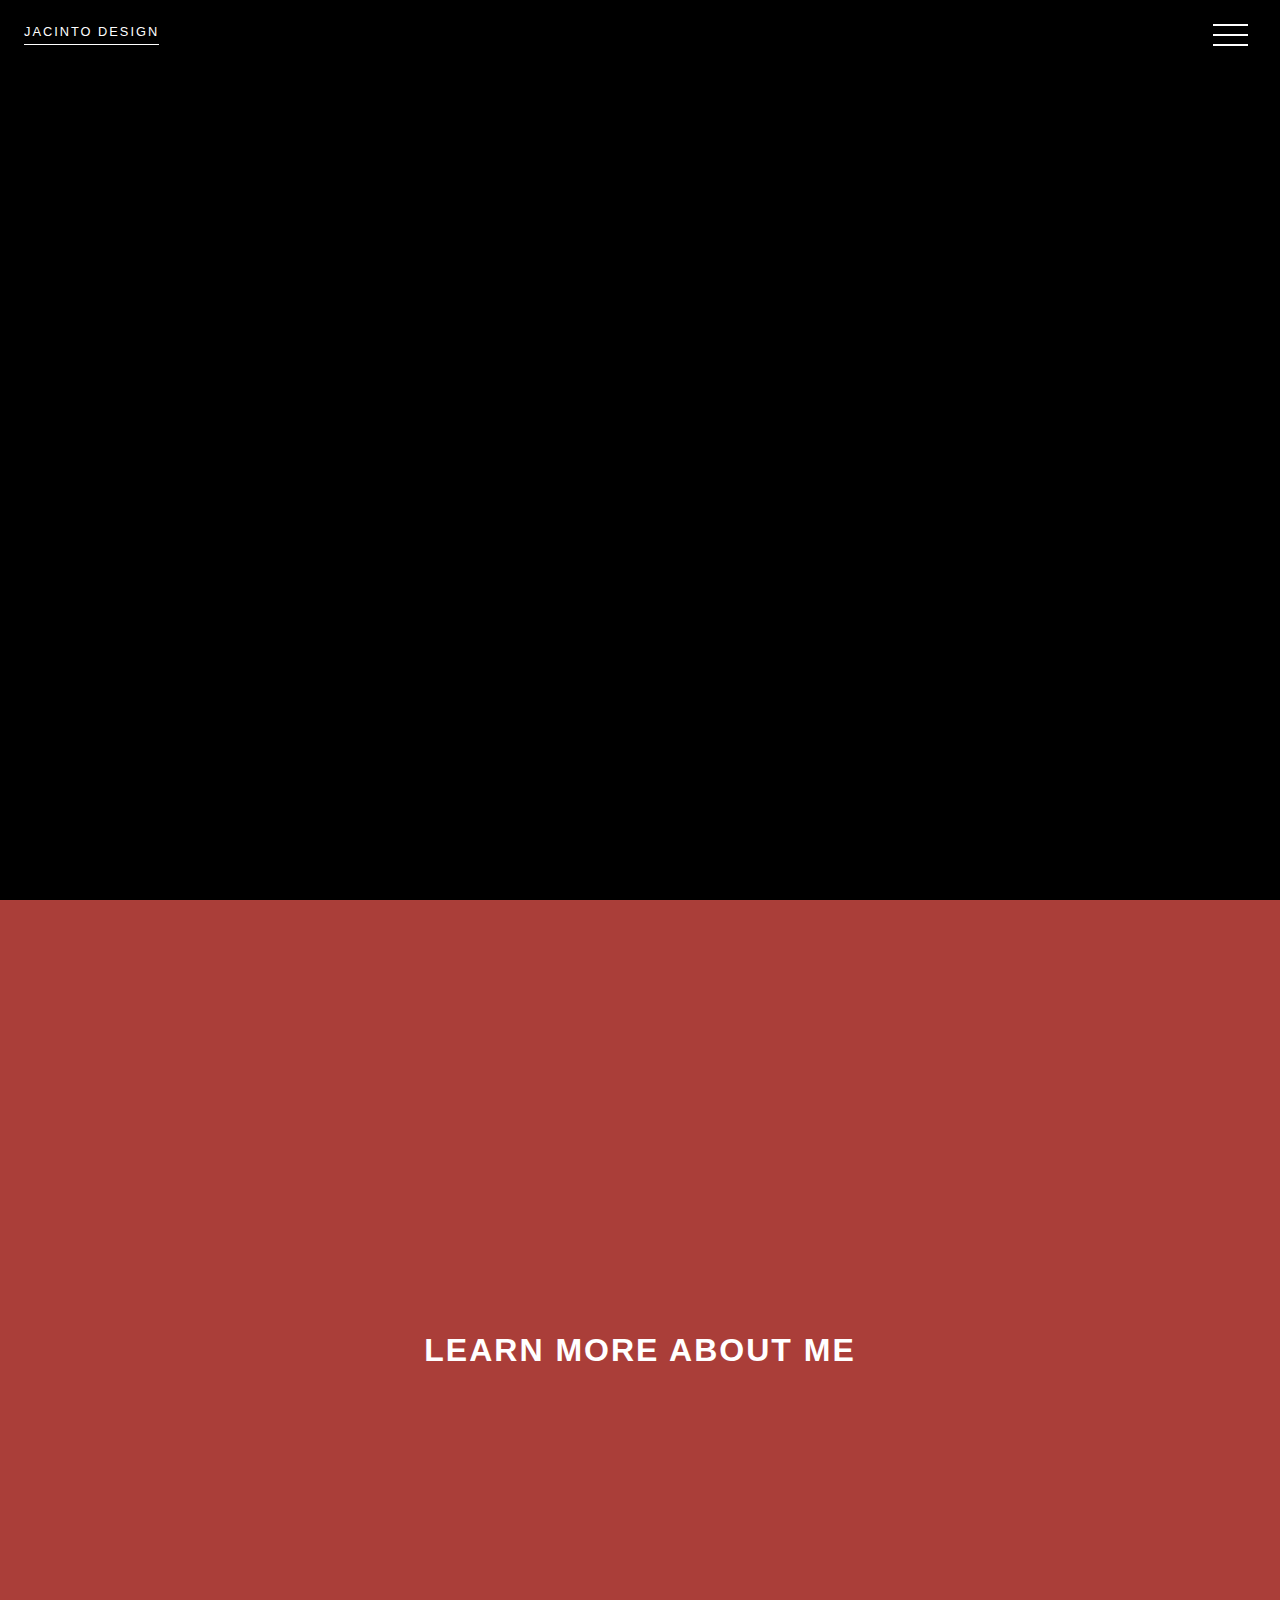
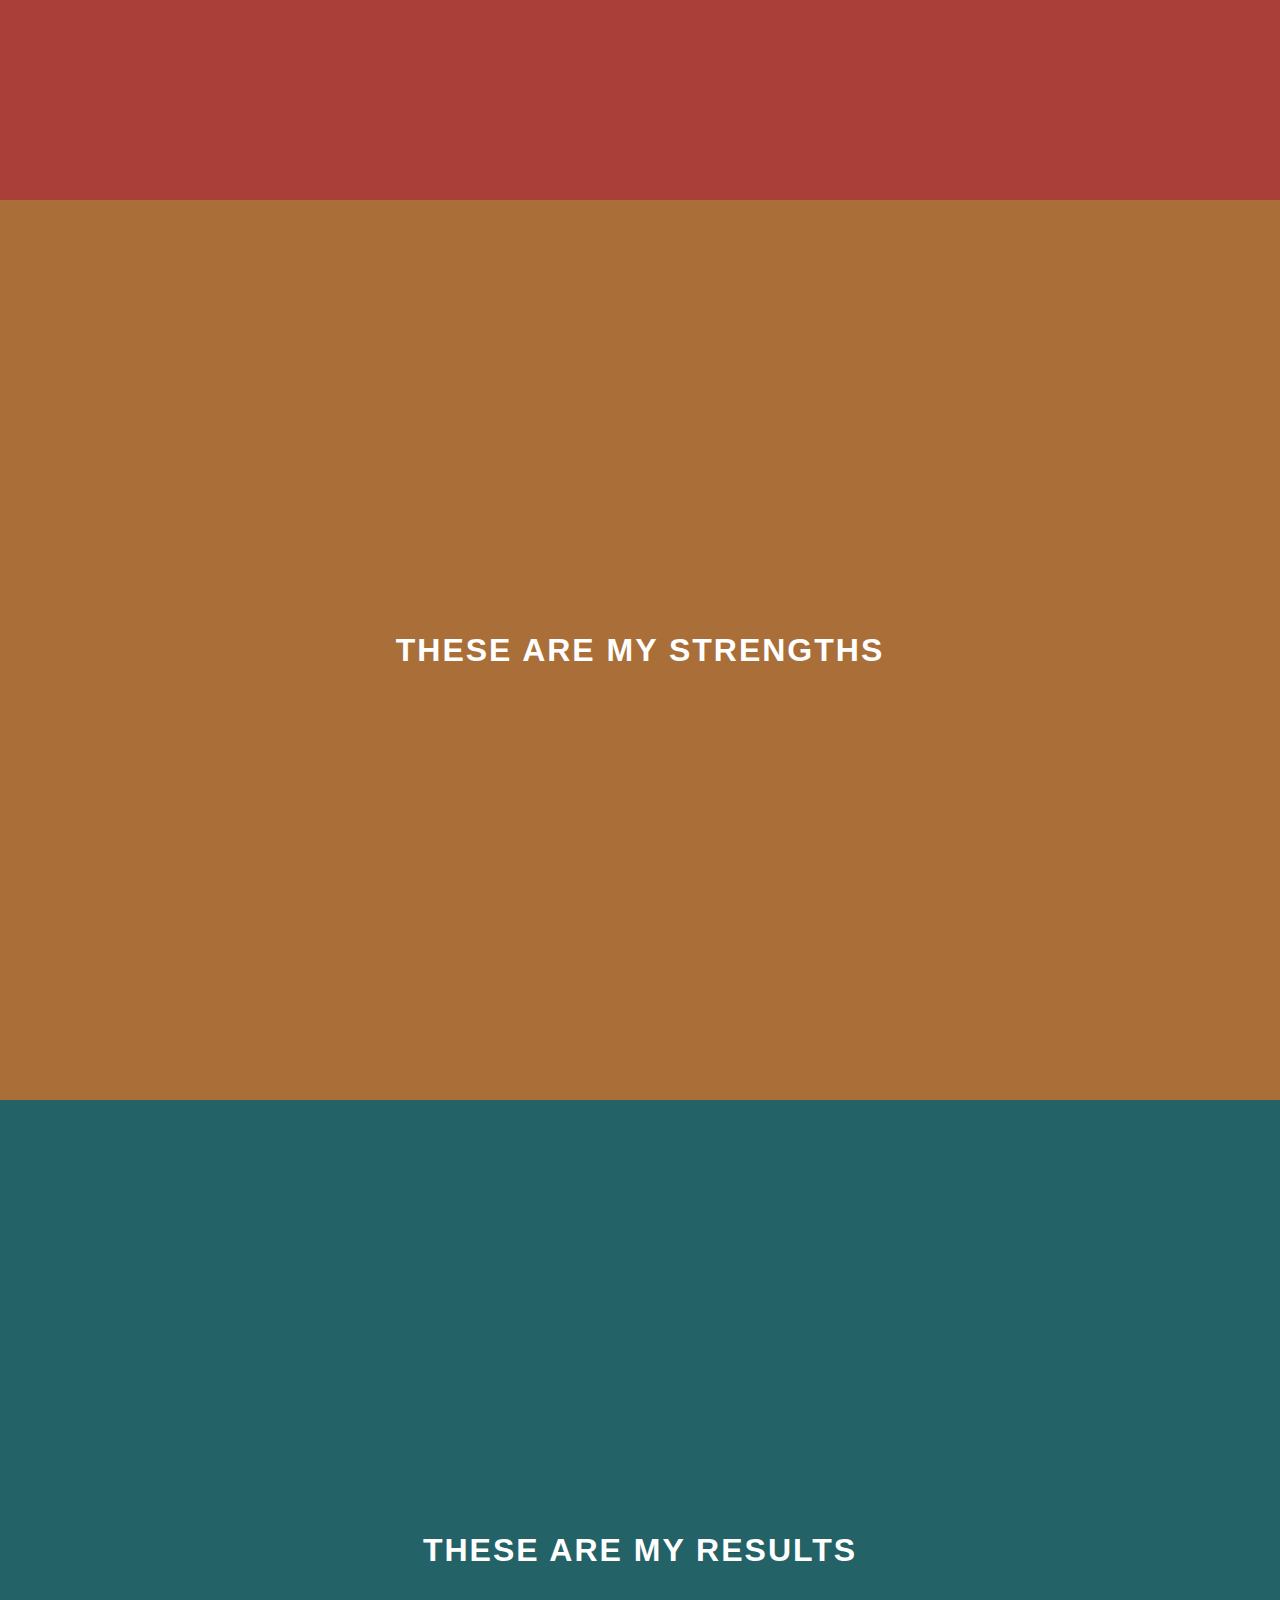
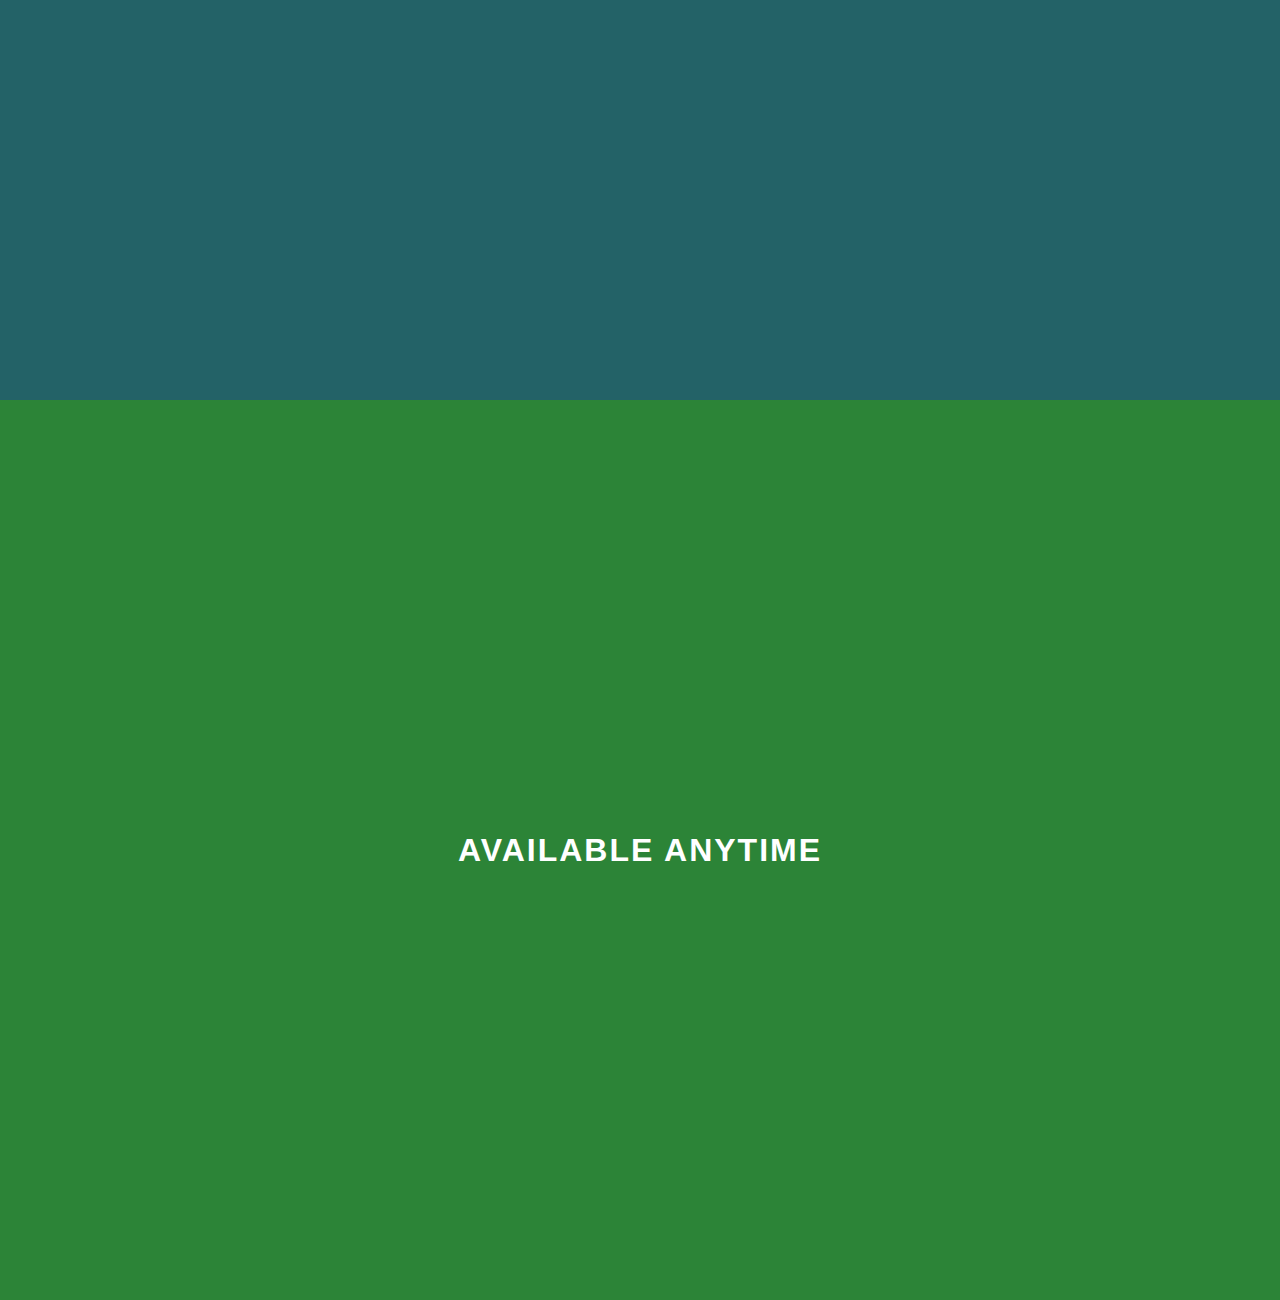
<file: animated-navigation/index.html>
<!DOCTYPE html>
<html lang="en">
  <head>
    <meta charset="UTF-8" />
    <meta name="viewport" content="width=device-width, initial-scale=1.0" />
    <title>Animated Navigation</title>
    <link rel="icon" type="image/png" href="favicon.png" />
    <link rel="stylesheet" href="style.css" />
  </head>
  <body>
    <!-- Menu Overlay -->
    <div class="overlay overlay-slide-left" id="overlay">
      <!-- Menu Item -->
      <nav>
        <ul>
          <li id="nav-1" class="slide-out-1"><a href="#home">Home</a></li>
          <li id="nav-2" class="slide-out-2"><a href="#about">About</a></li>
          <li id="nav-3" class="slide-out-3"><a href="#skills">Skills</a></li>
          <li id="nav-4" class="slide-out-4">
            <a href="#projects">Projects</a>
          </li>
          <li id="nav-5" class="slide-out-5"><a href="#contact">Contact</a></li>
        </ul>
      </nav>
    </div>

    <!-- Menu Bars -->
    <div class="menu-bars" id="menu-bars">
      <div class="bar1"></div>
      <div class="bar2"></div>
      <div class="bar3"></div>
    </div>
    <!-- Sections -->
    <section id="home">
      <a href="https://jacinto.design" target="_blank">Jacinto Design</a>
    </section>
    <section id="about"><h1>Learn More About Me</h1></section>
    <section id="skills"><h1>These Are My Strengths</h1></section>
    <section id="projects"><h1>These Are My Results</h1></section>
    <section id="contact"><h1>Available Anytime</h1></section>
    <!-- Script -->
    <script src="script.js"></script>
  </body>
</html>
</file>
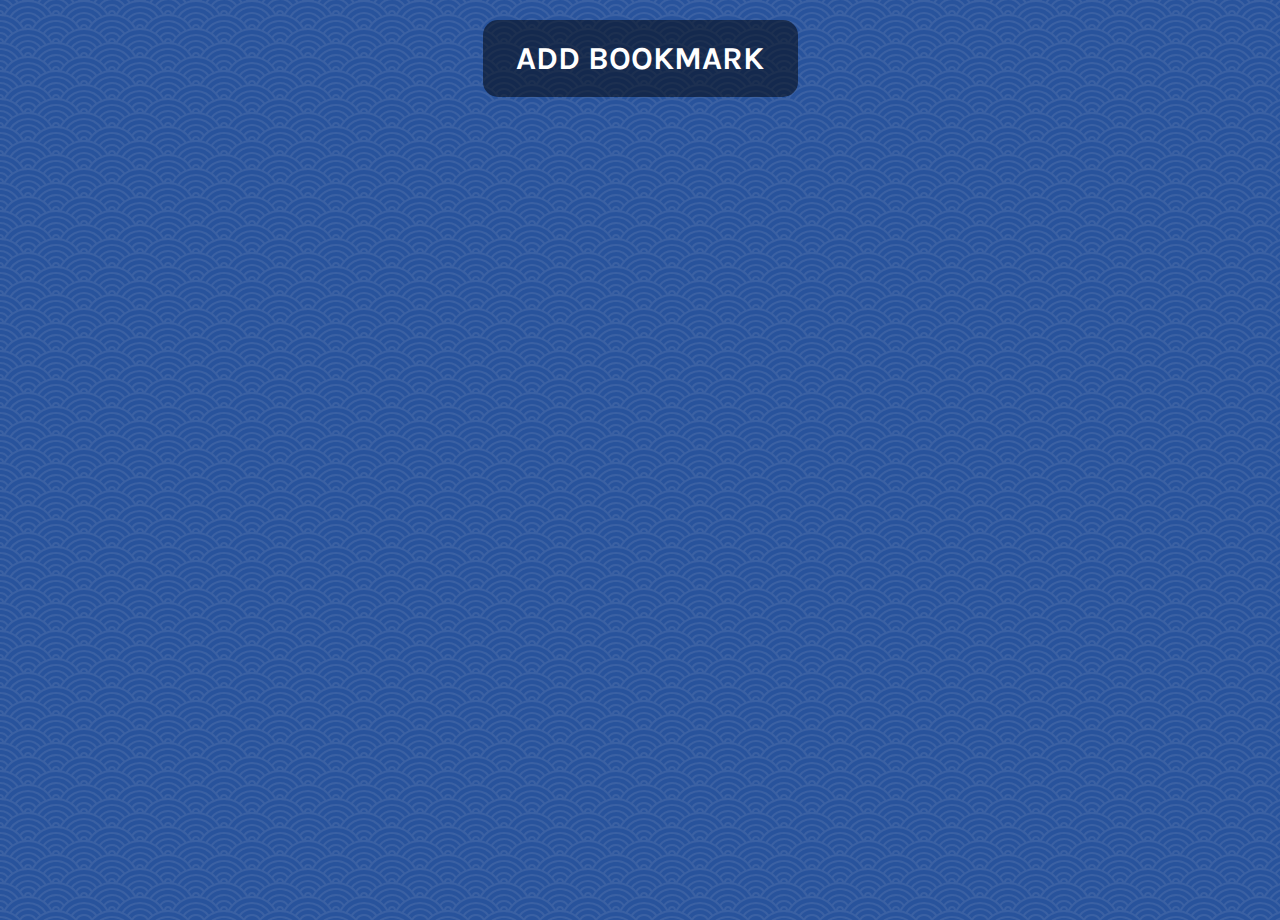
<file: book-keeper/index.html>
<!DOCTYPE html>
<html lang="en">
  <head>
    <meta charset="UTF-8" />
    <meta name="viewport" content="width=device-width, initial-scale=1.0" />
    <title>Bookmark App</title>
    <link rel="icon" type="image/png" href="favicon.png" />
    <link
      rel="stylesheet"
      href="https://cdnjs.cloudflare.com/ajax/libs/font-awesome/5.10.2/css/all.min.css"
    />
    <link rel="stylesheet" href="style.css" />
  </head>
  <body>
    <!-- Open Modal -->
    <h1 id="show-modal">Add Bookmark</h1>
    <!-- Bookmarks -->
    <div class="container" id="bookmarks-container">
      <!-- Template to create Element -->
      <!-- <div class="item">
        <i
          id="delete-bookmark"
          title="Delete Bookmark"
          class="fas fa-times"
        ></i>
        <div class="name">
          <img
            src="https://s2.googleusercontent.com/s2/favicons?domain=www.youtube.com"
            alt="Favicon"
          />
          <a href="https://youtube.com" target="_blank">Youtube</a>
        </div>
      </div> -->
    </div>
    <!-- Modal -->
    <div class="modal-container" id="modal">
      <div class="modal">
        <i class="fas fa-times close-icon" id="close-modal"></i>
        <div class="modal-header">
          <h3>Add Bookmark</h3>
        </div>
        <div class="modal-content">
          <form id="bookmark-form">
            <!-- Website Name -->
            <div class="form-group">
              <label for="website-name" class="form-label">Website Name</label>
              <input type="text" class="form-input" id="website-name" />
              <p class="input-valid-mess" id="name-input-valid" hidden>
                Please input a name!
              </p>
            </div>
            <!-- Website URL -->
            <div class="form-group">
              <label for="website-url" class="form-label">Website URL</label>
              <input
                type="text"
                class="form-input"
                id="website-url"
                placeholder="google.com"
              />
              <p class="input-valid-mess" id="url-input-valid" hidden>
                Please write a valid URL!
              </p>
            </div>
            <button type="submit">Save</button>
          </form>
        </div>
      </div>
    </div>
    <!-- Script -->
    <script src="script.js"></script>
  </body>
</html>
</file>
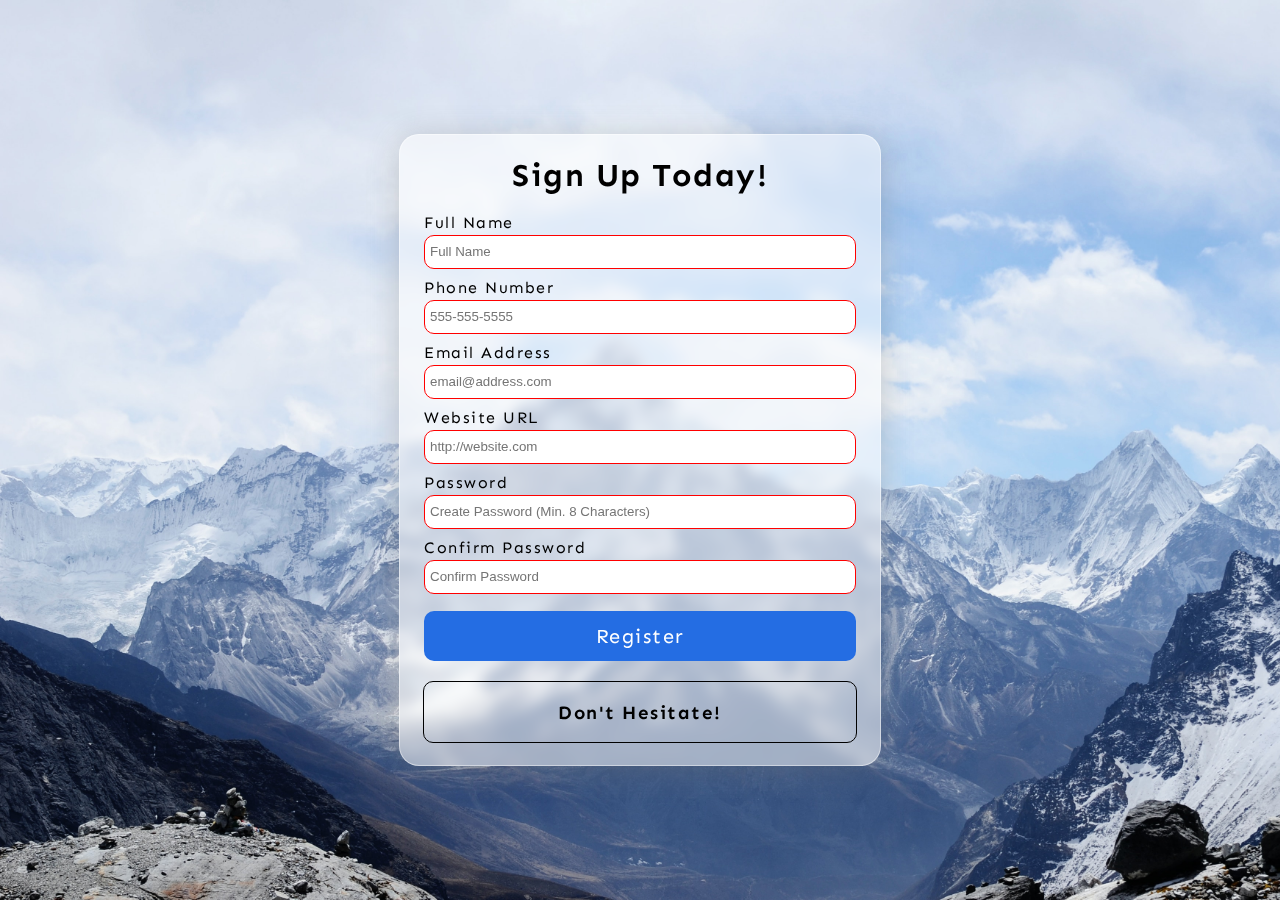
<file: form-validator/index.html>
<!DOCTYPE html>
<html lang="en">
  <head>
    <meta charset="UTF-8" />
    <meta name="viewport" content="width=device-width, initial-scale=1.0" />
    <title>Form Validator</title>
    <link rel="icon" type="image/png" href="favicon.png" />
    <link
      rel="stylesheet"
      href="https://cdnjs.cloudflare.com/ajax/libs/font-awesome/5.10.2/css/all.min.css"
    />
    <link rel="stylesheet" href="style.css" />
  </head>
  <body>
    <div class="container">
      <h1>Sign Up Today!</h1>
      <!-- Form -->
      <form id="form" novalidate>
        <!-- Full Name -->
        <div class="form-group">
          <label for="name">Full Name</label>
          <input
            type="text"
            id="name"
            name="name"
            placeholder="Full Name"
            required
            minlength="3"
            maxlength="100"
          />
        </div>
        <!-- Phone Number -->
        <div class="form-group">
          <label for="phone">Phone Number</label>
          <input
            type="tel"
            id="phone"
            name="phone"
            placeholder="555-555-5555"
            required
            pattern="[0-9]{3}-[0-9]{3}-[0-9]{4}"
          />
        </div>
        <!-- Email Address -->
        <div class="form-group">
          <label for="email">Email Address</label>
          <input
            type="email"
            id="email"
            name="email"
            placeholder="email@address.com"
            required
          />
        </div>
        <!-- Website URL -->
        <div class="form-group">
          <label for="website">Website URL</label>
          <input
            type="url"
            id="website"
            name="website"
            placeholder="http://website.com"
            required
          />
        </div>
        <!-- Password -->
        <div class="form-group">
          <label for="password1">Password</label>
          <input
            type="password"
            id="password1"
            title="Please include at least 1 uppercase character, 1 lowercase character, and 1 number. "
            placeholder="Create Password (Min. 8 Characters)"
            required
            pattern="^(?=.*\d)(?=.*[a-z])(?=.*[A-Z])(?=.*[a-zA-Z]).{8,}$"
          />
        </div>
        <!-- Confirm Password -->
        <div class="form-group">
          <label for="password2">Confirm Password</label>
          <input
            type="password"
            id="password2"
            name="password"
            placeholder="Confirm Password"
            required
            pattern="^(?=.*\d)(?=.*[a-z])(?=.*[A-Z])(?=.*[a-zA-Z]).{8,}$"
          />
        </div>
        <button type="submit">Register</button>
      </form>
      <!-- Error/Success Message -->
      <div class="message-container">
        <h3 id="message">Don't Hesitate!</h3>
      </div>
    </div>
    <!-- Script -->
    <script src="script.js"></script>
  </body>
</html>
</file>
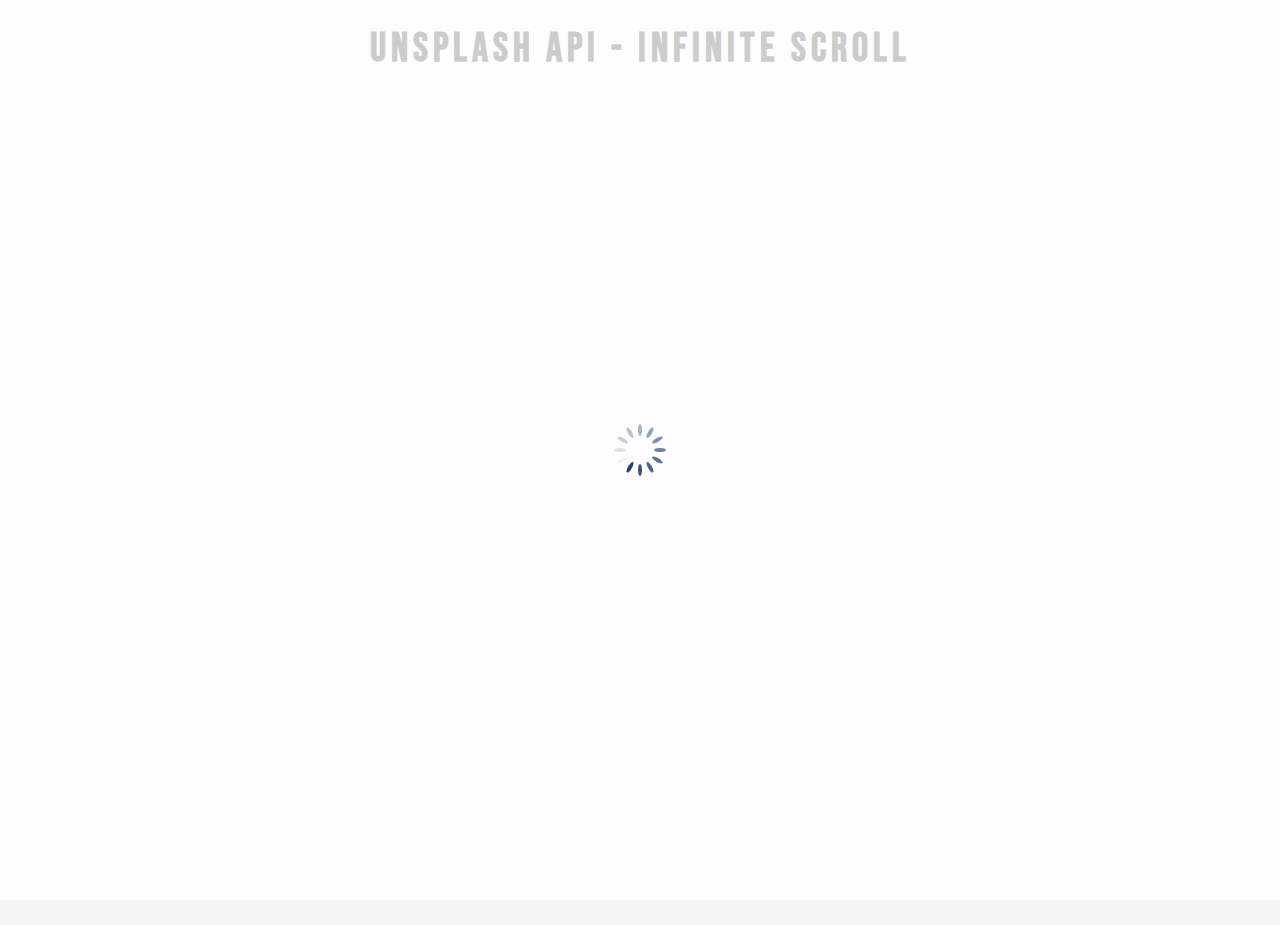
<file: Infinity-Scroll/index.html>
<!DOCTYPE html>
<html lang="en">
  <head>
    <meta charset="UTF-8" />
    <meta name="viewport" content="width=device-width, initial-scale=1.0" />
    <title>Infinity Scroll</title>
    <link rel="icon" type="image/png" href="favicon.png" />

    <link rel="stylesheet" href="style.css" />
  </head>
  <body>
    <!-- Title -->
    <h1>Unsplash API - Infinite Scroll</h1>
    <!-- Loader -->
    <div class="loader" id="loader">
      <img src="loader.svg" alt="Loading..." />
    </div>
    <!-- Image Container -->
    <div class="image-container" id="image-container"></div>
    <!-- Script -->
    <script src="script.js"></script>
  </body>
</html>
</file>
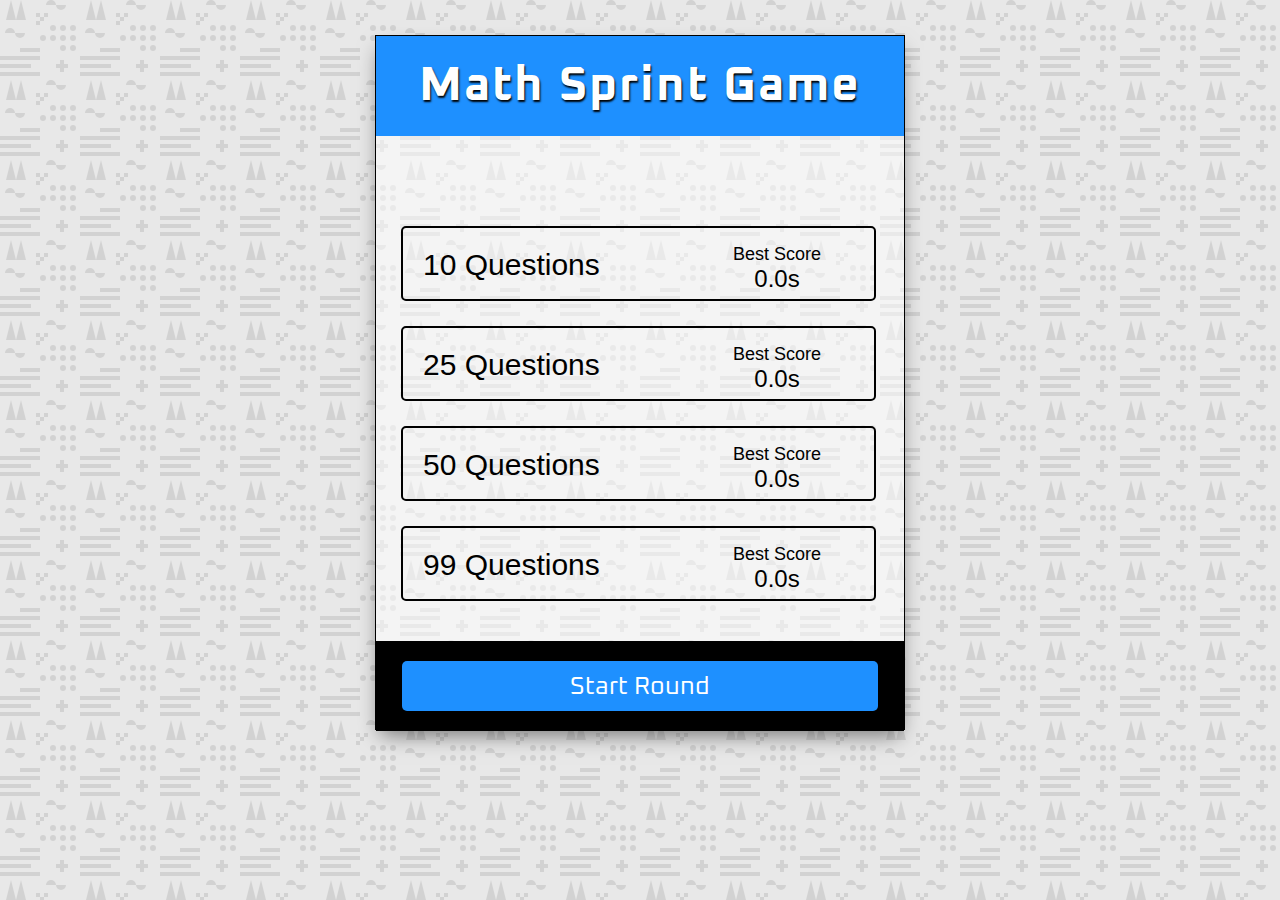
<file: math-sprint-game/index.html>
<!DOCTYPE html>
<html lang="en">
  <head>
    <meta charset="UTF-8" />
    <meta name="viewport" content="width=device-width, initial-scale=1.0" />
    <title>Math Sprint Game</title>
    <link rel="icon" type="image/png" href="favicon.png" />
    <link rel="stylesheet" href="style.css" />
  </head>
  <body>
    <div class="game-container">
      <!-- Header -->
      <div class="header">
        <h1>Math Sprint Game</h1>
      </div>

      <!-- Splash Page -->
      <div class="card" id="splash-page">
        <form id="start-form">
          <div class="selection-container">
            <!-- 10 Questions Radio Input -->
            <div class="radio-container">
              <label for="value-10">10 Questions</label>
              <input type="radio" name="questions" value="10" id="value-10" />
              <span class="best-score">
                <span>Best Score</span>
                <span class="best-score-value"></span>
              </span>
            </div>
            <!-- 25 Questions Radio Input -->
            <div class="radio-container">
              <label for="value-25">25 Questions</label>
              <input type="radio" name="questions" value="25" id="value-25" />
              <span class="best-score">
                <span>Best Score</span>
                <span class="best-score-value"></span>
              </span>
            </div>
            <!-- 50 Questions Radio Input -->
            <div class="radio-container">
              <label for="value-50">50 Questions</label>
              <input type="radio" name="questions" value="50" id="value-50" />
              <span class="best-score">
                <span>Best Score</span>
                <span class="best-score-value"></span>
              </span>
            </div>
            <!-- 99 Questions Radio Input -->
            <div class="radio-container">
              <label for="value-99">99 Questions</label>
              <input type="radio" name="questions" value="99" id="value-99" />
              <span class="best-score">
                <span>Best Score</span>
                <span class="best-score-value"></span>
              </span>
            </div>
          </div>
          <!-- Start Button -->
          <div class="selection-footer">
            <button class="start" type="submit">Start Round</button>
          </div>
        </form>
      </div>

      <!-- Countdown Page -->
      <div class="card" id="countdown-page" hidden>
        <h1 class="countdown"></h1>
      </div>

      <!-- Game Page -->
      <div class="card" id="game-page" hidden>
        <!-- Item Container -->
        <div class="item-container"></div>
        <!-- Right/Wrong Buttons -->
        <div class="item-footer">
          <button class="wrong" onclick="select(false)">Wrong</button>
          <button class="right" onclick="select(true)">Right</button>
        </div>
      </div>

      <!-- Score Page -->
      <div class="card" id="score-page" hidden>
        <!-- Score Container -->
        <div class="score-container">
          <h1 class="title">Your Time</h1>
          <h1 class="final-time"></h1>
          <h1 class="base-time"></h1>
          <h1 class="penalty-time"></h1>
        </div>
        <!-- Play Again Button -->
        <div class="score-footer">
          <button class="play-again" onclick="playAgain()" hidden>
            Play Again
          </button>
        </div>
      </div>
    </div>
    <!-- Script -->
    <script src="shuffle.js"></script>
    <script src="script.js"></script>
  </body>
</html>
</file>
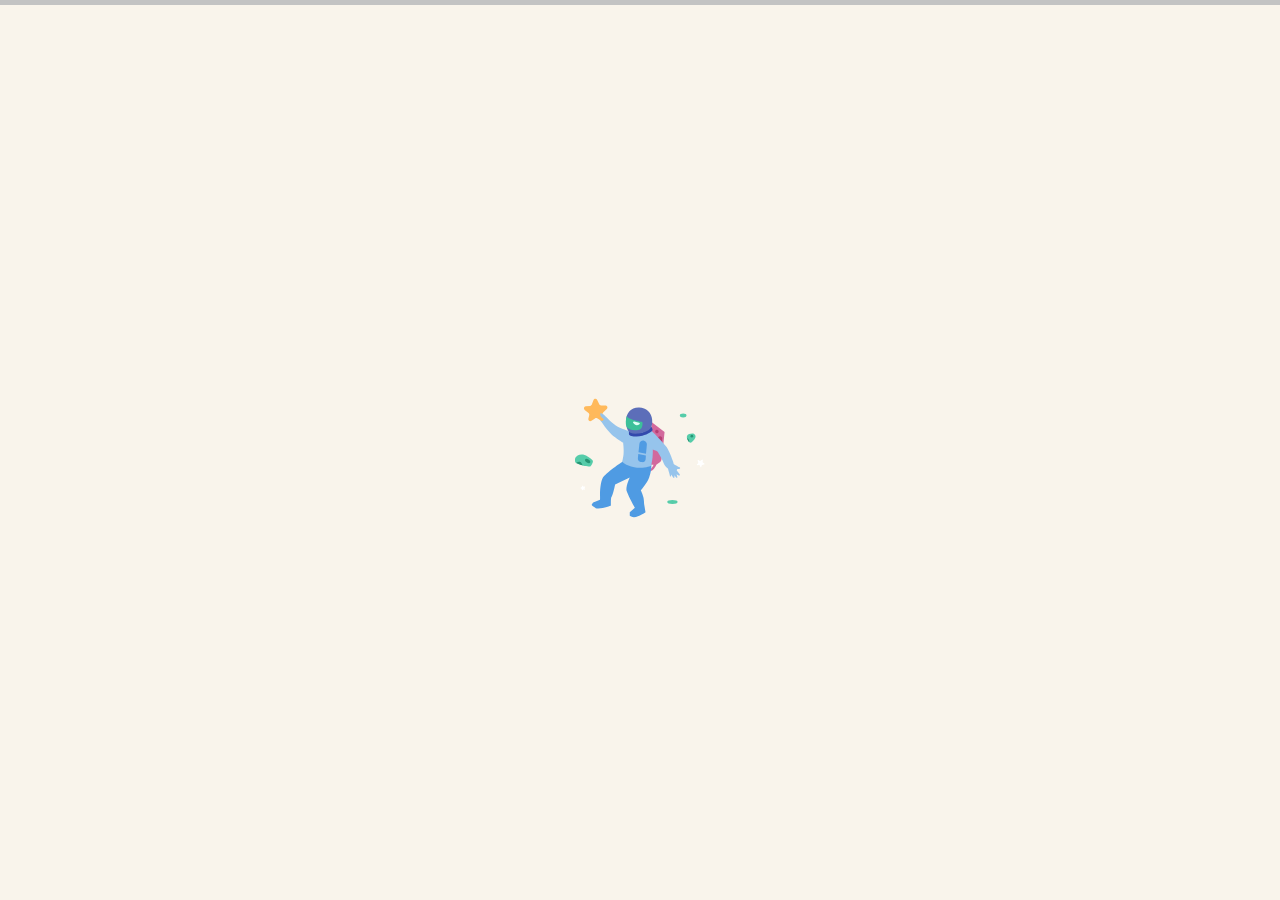
<file: nasa-api-pictures/index.html>
<!DOCTYPE html>
<html lang="en">
  <head>
    <meta charset="UTF-8" />
    <meta name="viewport" content="width=device-width, initial-scale=1.0" />
    <title>NASA API Pictures</title>
    <link rel="stylesheet" href="style.css" />
    <link
      rel="icon"
      type="image/png"
      href="https://s2.googleusercontent.com/s2/favicons?domain=www.nasa.gov"
    />
    <!-- ZTM Favicon -->
    <!-- <link rel="icon" type="image/png" href="favicon.png"> -->
  </head>
  <body>
    <!-- Loader -->
    <div class="loader hidden">
      <img src="astronaut.svg" alt="Astronaut Loading Animation" />
    </div>
    <!-- Container -->
    <div class="container">
      <!-- Navigation -->
      <div class="navigation-container">
        <span class="background"></span>
        <!-- Results Nav -->
        <span class="navigation-items" id="resultsNav">
          <h3 class="clickable" onclick="updateDOM('favorites')">Favorites</h3>
          <h3>&nbsp;&nbsp;&nbsp;•&nbsp;&nbsp;&nbsp;</h3>
          <h3 class="clickable" onclick="getNasaPictures()">Load more</h3>
        </span>
        <!-- Favorite Nav -->
        <span class="navigation-items hidden" id="favoritesNav">
          <h3 class="clickable" onclick="getNasaPictures()">
            Load More NASA Images
          </h3>
        </span>
      </div>
      <!-- Images Container -->
      <div class="images-container">
        <!-- <div class="card">
          <a href="" title="View Full Image" target="_blank">
            <img
              src="https://apod.nasa.gov/apod/image/2307/AldrinVisor_Apollo11_4096.jpg"
              alt="NASA Picture of the Day"
              class="card-img-top"
            />
          </a>
          <div class="card-body">
            <h5 class="card-title">Title of Image</h5>
            <p class="clickable">Add to Favorites</p>
            <p class="card-text">
              Lorem ipsum dolor sit amet consectetur adipisicing elit. Quia
              voluptates saepe voluptatem, itaque alias recusandae quis, sed
              deleniti ad, amet pariatur. Minus quos voluptatum unde deserunt
              dolorum, quod id optio? Lorem ipsum dolor sit amet, consectetur
              adipisicing elit. Molestiae minus, aspernatur dolore iure
              consectetur ipsam maxime rem, cum architecto illum fuga aut
              commodi debitis tempore accusantium exercitationem corporis
              incidunt! Accusantium?
            </p>
            <small class="text-muted">
              <strong>12-12-2020</strong>
              <span>Copyright Info</span>
            </small>
          </div>
        </div> -->
      </div>
    </div>
    <!-- Save Confirmation -->
    <div class="save-confirmed" hidden>
      <h1>ADDED!</h1>
    </div>
    <!-- Script -->
    <script src="script.js"></script>
  </body>
</html>
</file>
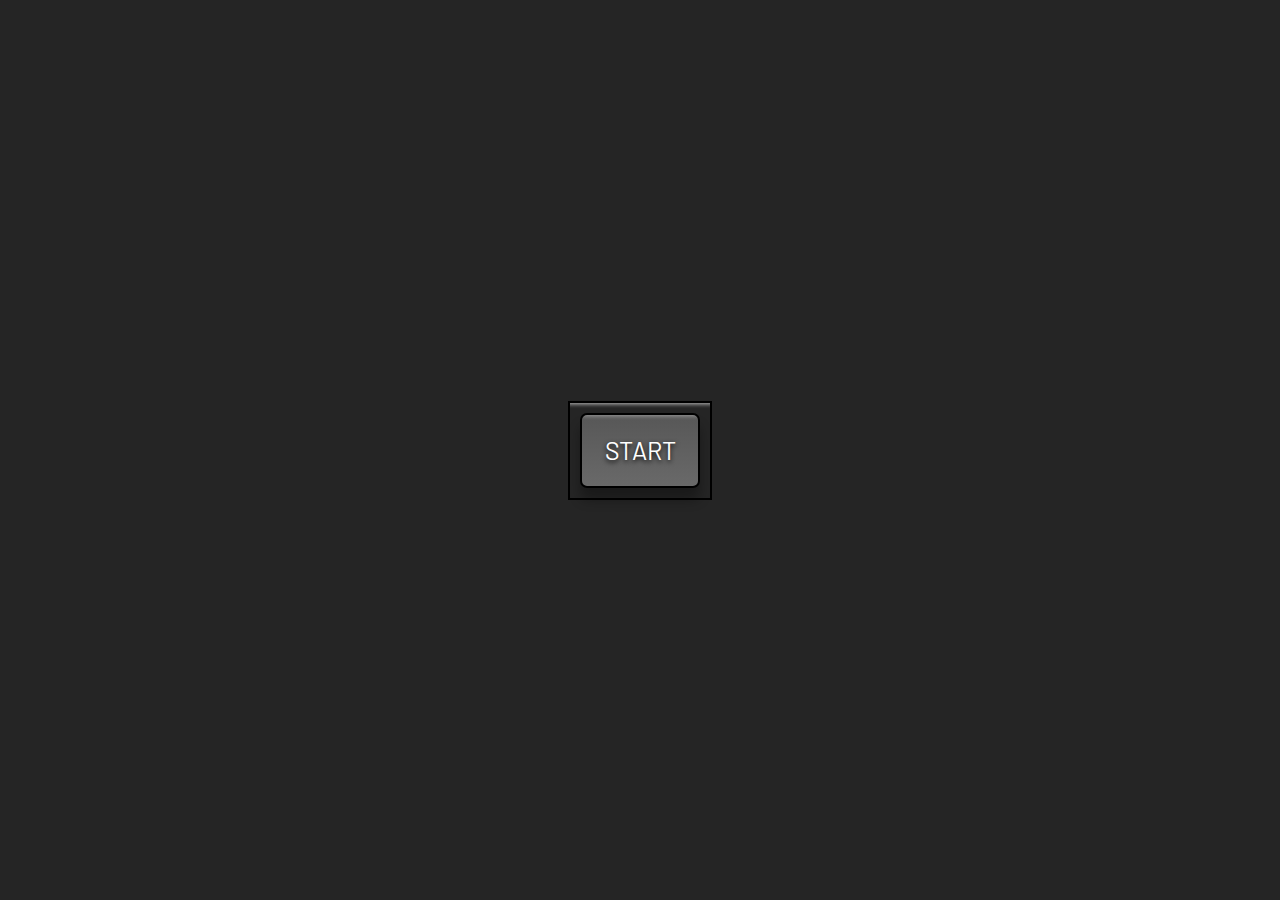
<file: Picture-In-Picture/index.html>
<!DOCTYPE html>
<html lang="en">
  <head>
    <meta charset="UTF-8" />
    <meta name="viewport" content="width=device-width, initial-scale=1.0" />
    <title>Picture in Picture</title>
    <link rel="icon" type="image/png" href="favicon.png" />
    <link rel="stylesheet" href="style.css" />
  </head>
  <body>
    <!-- Video -->
    <video id="video" controls height="360" width="640" hidden></video>
    <!-- Button -->
    <div class="button-container">
      <button id="button">START</button>
    </div>
    <!-- Script -->
    <script src="script.js"></script>
  </body>
</html>
</file>
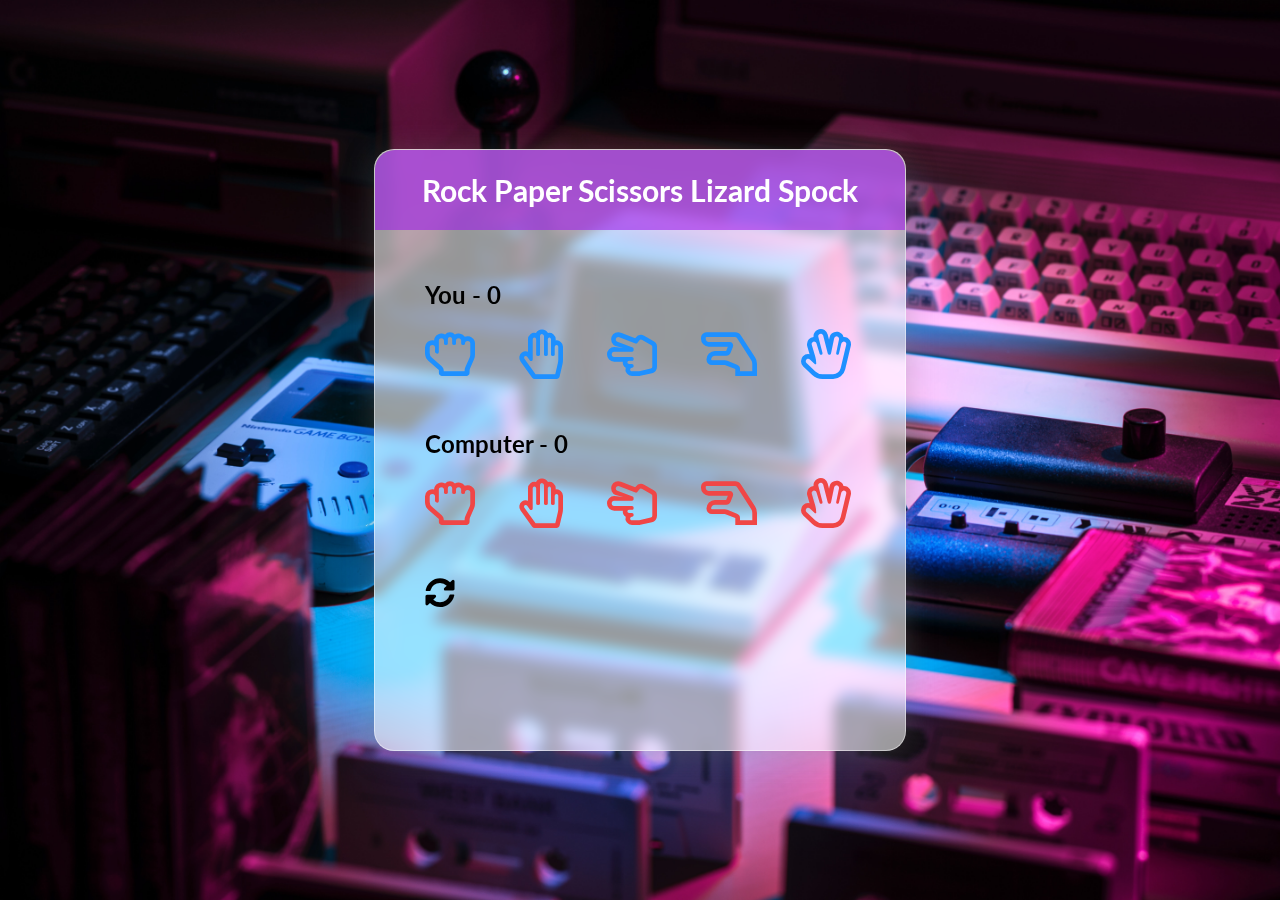
<file: spock-rock-game/index.html>
<!DOCTYPE html>
<html lang="en">
  <head>
    <meta charset="UTF-8" />
    <meta name="viewport" content="width=device-width, initial-scale=1.0" />
    <title>Spock Rock Game</title>
    <link rel="icon" type="image/png" href="favicon.png" />
    <link
      rel="stylesheet"
      href="https://cdnjs.cloudflare.com/ajax/libs/font-awesome/5.10.2/css/all.min.css"
    />
    <link rel="stylesheet" href="style.css" />
  </head>
  <body>
    <div class="game-container">
      <!-- Header -->
      <div class="header">
        <h1>Rock Paper Scissors Lizard Spock</h1>
      </div>
      <!-- Player Container -->
      <div class="player-container" id="player">
        <h2>
          You - <span id="playerScore"></span
          ><span class="choice" id="playerChoice"></span>
        </h2>
        <i
          class="far fa-hand-rock"
          title="Rock"
          id="playerRock"
          onclick="select('rock')"
        ></i>
        <i
          class="far fa-hand-paper"
          title="Paper"
          id="playerPaper"
          onclick="select('paper')"
        ></i>
        <i
          class="far fa-hand-scissors"
          title="Scissors"
          id="playerScissors"
          onclick="select('scissors')"
        ></i>
        <i
          class="far fa-hand-lizard"
          title="Lizard"
          id="playerLizard"
          onclick="select('lizard')"
        ></i>
        <i
          class="far fa-hand-spock"
          title="Spock"
          id="playerSpock"
          onclick="select('spock')"
        ></i>
      </div>
      <!-- Computer Container -->
      <div class="player-container" id="computer">
        <h2>
          Computer - <span id="computerScore"></span
          ><span class="choice" id="computerChoice"></span>
        </h2>
        <i class="far fa-hand-rock" title="Rock" id="computerRock"></i>
        <i class="far fa-hand-paper" title="Paper" id="computerPaper"></i>
        <i
          class="far fa-hand-scissors"
          title="Scissors"
          id="computerScissors"
        ></i>
        <i class="far fa-hand-lizard" title="Lizard" id="computerLizard"></i>
        <i class="far fa-hand-spock" title="Spock" id="computerSpock"></i>
      </div>
      <!-- Reset Icon -->
      <i
        class="fas fa-sync-alt reset-icon"
        title="Reset"
        onclick="resetAll()"
      ></i>
      <!-- Result Text -->
      <div class="result-container">
        <h3 class="result-text" id="resultText"></h3>
      </div>
    </div>
    <!-- Script -->
    <script src="script.js" type="module"></script>
  </body>
</html>
</file>
<file: animated-navigation/style.css>
@import url("https://fonts.googleapis.com/css2?family=Nunito+Sans:wght@300;400;500;700&display=swap");

:root {
  --primaryColor: #fff;
  --navColor1: #21292c;
  --navColor2: #aa3e39;
  --navColor3: #aa6e39;
  --navColor4: #236267;
  --navColor5: #2c8437;
}

html {
  box-sizing: border-box;
}

body {
  margin: 0;
  background: #000;
  font-family: Nunito, sans-serif;
}

/* --- Navigation Menu ------------------------------ */

/* Overlay */
.overlay {
  position: fixed;
  z-index: 9;
  top: 0;
  left: 0;
  width: 100vw;
  height: 100vh;
  background-color: rgba(0, 0, 0, 0.7);
  transform: translateX(-100vw);
}

.overlay-slide-right {
  transition: all 0.4s ease-in-out;
  transform: translateX(0);
}

.overlay-slide-left {
  transition: all 0.8s ease-in-out;
  transform: translateX(-100vw);
}

/* Nav Menu Items */
nav,
nav ul {
  height: 100vh;
  margin: 0;
  padding: 0;
}

nav ul {
  display: flex;
  flex-direction: column;
  justify-content: stretch;
  list-style: none;
}

nav ul li {
  height: 20%;
  overflow: hidden;
}

nav li a {
  position: relative;
  top: 45%;
  color: #fff;
  text-transform: uppercase;
  letter-spacing: 4px;
  text-decoration: none;
  display: block;
  text-align: center;
  transition: all 0.4s ease-in-out;
}

nav li a:hover {
  transform: scale(1.2);
}

nav li a::before {
  content: "";
  width: 25vw;
  height: 3px;
  background-color: #fff;
  position: absolute;
  top: 47.5%;
  left: 0;
  opacity: 0;
  transition: all 0.4 ease-in-out;
}

nav li a:hover::before {
  opacity: 1;
}

nav li:nth-of-type(1) {
  background-color: var(--navColor1);
}

nav li:nth-of-type(2) {
  background-color: var(--navColor2);
}

nav li:nth-of-type(3) {
  background-color: var(--navColor3);
}

nav li:nth-of-type(4) {
  background-color: var(--navColor4);
}

nav li:nth-of-type(5) {
  background-color: var(--navColor5);
}

/* Slide in animation with delay for each nav item */
.slide-in-1 {
  animation: slide-in 0.4s linear 0.2s both;
}

.slide-in-2 {
  animation: slide-in 0.4s linear 0.4s both;
}

.slide-in-3 {
  animation: slide-in 0.4s linear 0.6s both;
}

.slide-in-4 {
  animation: slide-in 0.4s linear 0.8s both;
}

.slide-in-5 {
  animation: slide-in 0.4s linear 1s both;
}

@keyframes slide-in {
  from {
    transform: translateX(-100%);
  }
  to {
    transform: translateX(0);
  }
}

/* Slide out animation with delay for each nav item */
.slide-out-1 {
  animation: slide-out 0.3s linear 0.5s both;
}

.slide-out-2 {
  animation: slide-out 0.3s linear 0.4s both;
}

.slide-out-3 {
  animation: slide-out 0.3s linear 0.3s both;
}

.slide-out-4 {
  animation: slide-out 0.3s linear 0.2s both;
}

.slide-out-5 {
  animation: slide-out 0.3s linear 0.1s both;
}

@keyframes slide-out {
  from {
    transform: translateX(0);
  }
  to {
    transform: translateX(-100%);
  }
}

/* --- Menu Bars ------------------------------------ */

.menu-bars {
  position: fixed;
  top: 1rem;
  right: 2rem;
  z-index: 10;
  display: inline;
  cursor: pointer;
}

.bar1,
.bar2,
.bar3 {
  width: 35px;
  height: 2px;
  background-color: #fff;
  margin: 8px 0;
  transition: 0.4s;
}

/* Rotate first bar */
.change .bar1 {
  transform: rotate(-45deg) translate(-7px, 8px);
}

/* Fade out the second bar */
.change .bar2 {
  opacity: 0;
}

/* Rotate last bar */
.change .bar3 {
  transform: rotate(45deg) translate(-6px, -8px);
}

/* --- Sections ------------------------------------ */

section {
  width: 100%;
  height: 100vh;
  position: relative;
  display: flex;
  justify-content: center;
  align-items: center;
  text-transform: uppercase;
  letter-spacing: 2px;
  color: var(--primaryColor);
}

section#home {
  background-image: url("https://images.unsplash.com/photo-1581453904507-626ddb717f14?ixlib=rb-1.2.1&ixid=eyJhcHBfaWQiOjEyMDd9&auto=format&fit=crop&w=2089&q=80");
  background-size: cover;
  background-position: center center;
}

section#home a {
  position: absolute;
  z-index: 2;
  top: 1.5rem;
  left: 1.5rem;
  text-decoration: none;
  font-size: 0.8rem;
  padding-bottom: 5px;
  color: var(--primaryColor);
  border-bottom: 1px solid var(--primaryColor);
}

section#about {
  background-color: var(--navColor2);
}

section#skills {
  background-color: var(--navColor3);
}

section#projects {
  background-color: var(--navColor4);
}

section#contact {
  background-color: var(--navColor5);
}

/* Media Query: Large Smartphone (Vertical) */
@media (max-width: 600px) {
  section#home a {
    top: 1rem;
    left: 1rem;
  }

  .menu-bars {
    top: 0.5rem;
    right: 1rem;
  }
}
</file>
<file: book-keeper/style.css>
@import url("https://fonts.googleapis.com/css2?family=Karla:wght@300;400;500;700&display=swap");

:root {
  --primary-color: #28539c;
  --border-radius: 15px;
}

html {
  box-sizing: border-box;
}

body {
  font-family: Karla, sans-serif;
  margin: 0;
  min-height: 100vh;
  background-color: var(--primary-color);
  background-image: url("data:image/svg+xml,%3Csvg xmlns='http://www.w3.org/2000/svg' viewBox='0 0 56 28' width='56' height='28'%3E%3Cpath fill='%23e3dfe8' fill-opacity='0.1' d='M56 26v2h-7.75c2.3-1.27 4.94-2 7.75-2zm-26 2a2 2 0 1 0-4 0h-4.09A25.98 25.98 0 0 0 0 16v-2c.67 0 1.34.02 2 .07V14a2 2 0 0 0-2-2v-2a4 4 0 0 1 3.98 3.6 28.09 28.09 0 0 1 2.8-3.86A8 8 0 0 0 0 6V4a9.99 9.99 0 0 1 8.17 4.23c.94-.95 1.96-1.83 3.03-2.63A13.98 13.98 0 0 0 0 0h7.75c2 1.1 3.73 2.63 5.1 4.45 1.12-.72 2.3-1.37 3.53-1.93A20.1 20.1 0 0 0 14.28 0h2.7c.45.56.88 1.14 1.29 1.74 1.3-.48 2.63-.87 4-1.15-.11-.2-.23-.4-.36-.59H26v.07a28.4 28.4 0 0 1 4 0V0h4.09l-.37.59c1.38.28 2.72.67 4.01 1.15.4-.6.84-1.18 1.3-1.74h2.69a20.1 20.1 0 0 0-2.1 2.52c1.23.56 2.41 1.2 3.54 1.93A16.08 16.08 0 0 1 48.25 0H56c-4.58 0-8.65 2.2-11.2 5.6 1.07.8 2.09 1.68 3.03 2.63A9.99 9.99 0 0 1 56 4v2a8 8 0 0 0-6.77 3.74c1.03 1.2 1.97 2.5 2.79 3.86A4 4 0 0 1 56 10v2a2 2 0 0 0-2 2.07 28.4 28.4 0 0 1 2-.07v2c-9.2 0-17.3 4.78-21.91 12H30zM7.75 28H0v-2c2.81 0 5.46.73 7.75 2zM56 20v2c-5.6 0-10.65 2.3-14.28 6h-2.7c4.04-4.89 10.15-8 16.98-8zm-39.03 8h-2.69C10.65 24.3 5.6 22 0 22v-2c6.83 0 12.94 3.11 16.97 8zm15.01-.4a28.09 28.09 0 0 1 2.8-3.86 8 8 0 0 0-13.55 0c1.03 1.2 1.97 2.5 2.79 3.86a4 4 0 0 1 7.96 0zm14.29-11.86c1.3-.48 2.63-.87 4-1.15a25.99 25.99 0 0 0-44.55 0c1.38.28 2.72.67 4.01 1.15a21.98 21.98 0 0 1 36.54 0zm-5.43 2.71c1.13-.72 2.3-1.37 3.54-1.93a19.98 19.98 0 0 0-32.76 0c1.23.56 2.41 1.2 3.54 1.93a15.98 15.98 0 0 1 25.68 0zm-4.67 3.78c.94-.95 1.96-1.83 3.03-2.63a13.98 13.98 0 0 0-22.4 0c1.07.8 2.09 1.68 3.03 2.63a9.99 9.99 0 0 1 16.34 0z'%3E%3C/path%3E%3C/svg%3E");
}

h1 {
  width: 275px;
  margin: 20px auto 10px;
  padding: 20px;
  color: white;
  background: rgba(0, 0, 0, 0.5);
  border-radius: var(--border-radius);
  cursor: pointer;
  text-align: center;
  text-transform: uppercase;
  user-select: none;
}

h1:hover {
  background: rgba(0, 0, 0, 0.8);
}

/* Bookmarks */
.container {
  display: flex;
  flex-direction: row;
  flex-wrap: wrap;
}

.item {
  background: rgba(0, 0, 0, 0.5);
  color: white;
  border-radius: var(--border-radius);
  padding: 20px;
  margin: 10px;
}

.item:hover {
  background: rgba(0, 0, 0, 0.6);
}

a {
  font-size: 20px;
  font-weight: bold;
  text-transform: uppercase;
}

a:link,
a:visited {
  color: white;
  text-decoration: none;
}

a:hover,
a:active {
  color: rgb(162, 187, 248);
}

.fa-times {
  float: right;
  cursor: pointer;
  z-index: 2;
}

.fa-times:hover {
  color: #ed6455;
}

.name {
  margin-top: 20px;
  margin-right: 20px;
}

.name img {
  height: 20px;
  width: 20px;
  vertical-align: sub;
  margin-right: 5px;
}

/* Modal */
.modal-container {
  background: rgba(0, 0, 0, 0.6);
  display: none;
  position: fixed;
  top: 0;
  bottom: 0;
  left: 0;
  right: 0;
}

.show-modal {
  display: flex;
  justify-content: center;
  align-items: center;
}

.modal {
  background-color: white;
  box-shadow: 0 0 10px rgba(0, 0, 0, 0.8);
  max-width: 95%;
  width: 500px;
  animation: modalOpen 0.6s ease-in-out;
  border-radius: var(--border-radius);
}

@keyframes modalOpen {
  0% {
    transform: scale(0.9);
    opacity: 0;
  }

  50% {
    transform: scale(1.05);
    opacity: 1;
  }

  100% {
    transform: scale(1);
    opacity: 1;
  }
}

.close-icon {
  position: relative;
  float: right;
  top: 14px;
  right: 21px;
  color: rgb(214, 73, 73);
  font-size: 24px;
  cursor: pointer;
}

.close-icon:hover {
  filter: brightness(115%);
}

.modal-header {
  background: var(--primary-color);
  border-top-left-radius: var(--border-radius);
  border-top-right-radius: var(--border-radius);
  color: white;
  padding: 15px;
}

h3 {
  margin: 0;
}

.modal-content {
  padding: 20px;
  border-bottom-left-radius: var(--border-radius);
  border-bottom-right-radius: var(--border-radius);
  background: whitesmoke;
}

/* Form */
.form-group {
  margin-bottom: 10px;
}

.form-input {
  width: 97%;
  padding: 5px;
  border: 2px solid var(--primary-color);
  border-radius: var(--border-radius);
  display: block;
  outline: none;
}

.input-valid {
  border: 2px solid #eb5b4b;
}

.form-label {
  color: var(--primary-color);
  margin-bottom: 3px;
  display: block;
}

.input-valid-mess {
  margin: 0;
  padding-top: 5px;
  font-size: 15px;
  color: #eb5b4b;
}

button {
  cursor: pointer;
  color: white;
  background: var(--primary-color);
  height: 30px;
  width: 100px;
  border: none;
  border-radius: var(--border-radius);
  margin-top: 8px;
  margin-bottom: 8px;
}

button:hover {
  filter: brightness(110%);
}

button:focus {
  outline: none;
}

/* Media Query: Large Smartphone (Vertical) */
@media screen and (max-width: 600px) {
  .container {
    flex-direction: column;
  }
}
</file>
<file: form-validator/style.css>
@import url("https://fonts.googleapis.com/css2?family=Sen:wght@400;700&display=swap");

html {
  box-sizing: border-box;
}

body {
  background-image: url("mountain.jpg");
  background-size: cover;
  background-repeat: no-repeat;
  margin: 0;
  min-height: 100vh;
  font-family: Sen, sans-serif;
  letter-spacing: 1.5px;
  display: flex;
  align-items: center;
  justify-content: center;
}

.container {
  width: 480px;
  height: 630px;
  display: flex;
  flex-direction: column;
  align-items: center;
  border-radius: 20px;
  background: rgba(255, 255, 255, 0.516);
  box-shadow: 0 4px 30px rgba(110, 110, 110, 0.336);
  backdrop-filter: blur(6.6px);
  -webkit-backdrop-filter: blur(6.6px);
  border: 1px solid rgba(255, 255, 255, 0.45);
}

/* Form */
form {
  width: 90%;
}

.form-group {
  height: 65px;
}

label {
  position: relative;
  bottom: 3px;
}

input {
  width: 100%;
  height: 34px;
  padding: 5px;
  border: 1px solid black;
  border-radius: 10px;
  outline: none;
  box-sizing: border-box;
  transition: all 0.3s;
}

input:valid {
  border: 1px solid green;
}

input:invalid {
  border: 1px solid red;
}

button {
  height: 50px;
  width: 100%;
  cursor: pointer;
  color: white;
  background: rgb(36, 109, 227);
  border: none;
  border-radius: 10px;
  font-family: Sen, sans-serif;
  font-size: 20px;
  letter-spacing: 1.5px;
  margin-top: 5px;
}

button:hover {
  filter: brightness(110%);
}

button:focus {
  outline: none;
}

.message-container {
  border: 1px solid black;
  border-radius: 10px;
  width: 90%;
  margin-top: 20px;
  display: flex;
  justify-content: center;
  color: black;
}
</file>
<file: Infinity-Scroll/style.css>
@import url("https://fonts.googleapis.com/css2?family=Bebas+Neue&display=swap");

html {
  box-sizing: border-box;
}

body {
  margin: 0;
  min-height: 100vh;
  font-family: Bebas Neue, sans-serif;
  background: whitesmoke;
}

h1 {
  text-align: center;
  margin-top: 25px;
  margin-bottom: 15px;
  font-size: 40px;
  letter-spacing: 5px;
}

/* Loader */

.loader {
  position: fixed;
  top: 0;
  bottom: 0;
  left: 0;
  right: 0;
  background: rgba(255, 255, 255, 0.8);
}

.loader img {
  position: fixed;
  top: 50%;
  left: 50%;
  transform: translate(-50%, -50%);
}

/* Image Container */

.image-container {
  margin: 10px 30%;
}

.image-container img {
  width: 100%;
  margin-top: 5px;
  border-radius: 20px;
}

/* Media query:  Large Smartphone */
@media screen and (max-width: 600px) {
  h1 {
    font-size: 20px;
  }

  .image-container {
    margin: 10px;
  }
}
</file>
<file: math-sprint-game/style.css>
@import url("https://fonts.googleapis.com/css?family=Oxanium|PT+Mono&display=swap");

* {
  box-sizing: border-box;
}

:root {
  --primary-color: dodgerblue;
  --select-color: dodgerblue;
  --success: rgb(15, 158, 2);
  --danger: rgb(214, 23, 23);
}

body {
  margin: 0;
  font-family: PT Mono, sans-serif;
  overflow: hidden;
  display: flex;
  justify-content: center;
  height: 100vh;
  background: #e8e8e8;
  background-image: url("data:image/svg+xml,%3Csvg xmlns='http://www.w3.org/2000/svg' width='80' height='80' viewBox='0 0 80 80'%3E%3Cg fill='%23161616' fill-opacity='0.1'%3E%3Cpath fill-rule='evenodd' d='M11 0l5 20H6l5-20zm42 31a3 3 0 1 0 0-6 3 3 0 0 0 0 6zM0 72h40v4H0v-4zm0-8h31v4H0v-4zm20-16h20v4H20v-4zM0 56h40v4H0v-4zm63-25a3 3 0 1 0 0-6 3 3 0 0 0 0 6zm10 0a3 3 0 1 0 0-6 3 3 0 0 0 0 6zM53 41a3 3 0 1 0 0-6 3 3 0 0 0 0 6zm10 0a3 3 0 1 0 0-6 3 3 0 0 0 0 6zm10 0a3 3 0 1 0 0-6 3 3 0 0 0 0 6zm-30 0a3 3 0 1 0 0-6 3 3 0 0 0 0 6zm-28-8a5 5 0 0 0-10 0h10zm10 0a5 5 0 0 1-10 0h10zM56 5a5 5 0 0 0-10 0h10zm10 0a5 5 0 0 1-10 0h10zm-3 46a3 3 0 1 0 0-6 3 3 0 0 0 0 6zm10 0a3 3 0 1 0 0-6 3 3 0 0 0 0 6zM21 0l5 20H16l5-20zm43 64v-4h-4v4h-4v4h4v4h4v-4h4v-4h-4zM36 13h4v4h-4v-4zm4 4h4v4h-4v-4zm-4 4h4v4h-4v-4zm8-8h4v4h-4v-4z'/%3E%3C/g%3E%3C/svg%3E");
}

.game-container {
  border: 1px solid black;
  box-shadow: 0 10px 20px -5px rgba(0, 0, 0, 0.5);
  width: 530px;
  height: 695px;
  position: relative;
  background: rgba(255, 255, 255, 0.5);
  user-select: none;
  margin-top: 100px;
}

.header {
  background: var(--primary-color);
  color: white;
  font-family: Oxanium, sans-serif;
  font-size: 24px;
  text-shadow: 1px 2px 2px black;
  letter-spacing: 2px;
  height: 100px;
  display: flex;
  justify-content: center;
  align-items: center;
}

.card {
  margin: 5px auto 10px;
  height: 600px;
}

/* Splash Page -------------------- */
input[type="radio"] {
  opacity: 0;
  width: 100%;
  height: 75px;
  position: relative;
  top: -40px;
  cursor: pointer;
  z-index: 2;
}

.selection-container {
  position: relative;
  top: 65px;
}

.radio-container {
  width: 90%;
  height: 75px;
  margin: 25px;
  cursor: pointer;
  border: 2px solid black;
  border-radius: 5px;
}

label {
  position: relative;
  top: 20px;
  left: 20px;
  font-size: 30px;
}

.selected-label {
  background: var(--select-color);
  color: white;
}

.best-score {
  position: relative;
  top: -100px;
  left: 330px;
  display: flex;
  flex-direction: column;
  justify-content: center;
  text-align: center;
  font-size: 18px;
  max-width: fit-content;
}

.best-score span {
  margin: 0;
}

.best-score span:last-child {
  font-size: 24px;
}

.selection-footer {
  top: 80px;
}

/* Game Page -------------------------- */
.height-240 {
  height: 240px;
  width: 100%;
}

.height-500 {
  height: 500px;
  width: 100%;
}

.item-container {
  height: 552px;
  overflow-y: scroll;
  position: relative;
  -ms-overflow-style: none;
}

.item-container::-webkit-scrollbar {
  display: none;
}

.item {
  display: flex;
  align-items: baseline;
  justify-content: space-between;
  height: 80px;
  margin: 0 50px;
  user-select: none;
}

.finished > h1 {
  opacity: 0.5;
}

.selected-item {
  background: var(--select-color);
  position: fixed;
  top: 443px;
  z-index: -1;
  width: 529px;
  height: 80px;
}

.item-footer,
.selection-footer {
  width: 100%;
  height: 90px;
  background: rgba(0, 0, 0, 1);
  display: flex;
  justify-content: center;
  align-items: center;
  position: relative;
}

.item-footer {
  top: -52px;
}

button {
  cursor: pointer;
  height: 50px;
  border-radius: 5px;
  font-size: 25px;
  font-family: Oxanium, sans-serif;
  color: white;
  border: none;
  outline: none;
}

button:hover {
  filter: brightness(110%);
}

button:active {
  transform: scale(0.99);
}

.wrong,
.right {
  width: 40%;
}

.wrong {
  background: var(--danger);
  margin-right: 25px;
}

.right {
  background: var(--success);
}

.start,
.play-again {
  width: 90%;
  background: var(--primary-color);
}

/* Countdown Page ---------------------- */
.countdown {
  margin-top: 45%;
  font-size: 100px;
  text-align: center;
  user-select: none;
  cursor: pointer;
}

/* Score Page ------------------------- */
.score-container {
  height: 547px;
  display: flex;
  flex-direction: column;
  justify-content: center;
  align-items: center;
}

.score-footer {
  width: 100%;
  height: 90px;
  display: flex;
  justify-content: center;
  position: relative;
  top: -30px;
}

.title {
  font-size: 45px;
}

.final-time {
  font-size: 100px;
  margin: 0;
  color: var(--success);
}

.base-time {
  margin-top: 100px;
  margin-bottom: 0;
}

.penalty-time {
  color: var(--danger);
}

/* Media Query: Laptop */
@media screen and (max-width: 1800px) {
  .game-container {
    margin-top: 35px;
  }

  .selected-item {
    top: 380px;
  }
}

/* Media Query: Large Smartphone (Vertical) */
@media screen and (max-width: 500px) {
  .game-container {
    width: 100%;
    margin-top: 0;
    border: none;
  }

  .selected-item {
    top: 345px;
  }

  .header {
    font-size: 1.2rem;
  }

  .countdown {
    margin-top: 50%;
  }

  .selection-container {
    top: 100px;
  }

  .radio-container {
    width: 93%;
    margin: 15px;
  }

  label {
    font-size: 1.7rem;
  }

  .best-score {
    font-size: 1rem;
    left: 245px;
  }

  .selection-footer {
    top: 183px;
  }
}

/* Media Query: iPhone */
@media screen and (max-width: 376px) {
  .best-score {
    left: 232px;
  }
}
</file>
<file: nasa-api-pictures/style.css>
html {
  box-sizing: border-box;
}

body {
  margin: 0;
  background: rgb(249, 244, 235);
  overflow-x: hidden;
  font-family: Verdana, sans-serif;
  font-size: 1rem;
  line-height: 1.8rem;
}

.container {
  position: relative;
  display: flex;
  flex-direction: column;
  align-items: center;
  margin-top: 5px;
  margin-bottom: 25px;
}

/* Loader */
.loader {
  position: fixed;
  background: rgb(249, 244, 235);
  height: 100vh;
  width: 100vw;
  display: flex;
  justify-content: center;
  align-items: center;
  z-index: 10;
}

/* Navigation */
.navigation-container {
  position: fixed;
  top: 0;
}

.navigation-items {
  display: flex;
  justify-content: center;
}

.background {
  background: rgb(195, 195, 195);
  position: fixed;
  right: 0;
  width: 100%;
  height: 60px;
  z-index: -1;
}

.clickable {
  color: dodgerblue;
  cursor: pointer;
  user-select: none;
}

.clickable:hover {
  color: rgb(14, 110, 206);
}

/* Images Container */
.images-container {
  width: 800px;
  margin-top: 50px;
}

.card {
  background: white;
  margin: 10px 10px 20px;
  border-radius: 15px;
  box-shadow: 0 4px 8px 0 rgba(0, 0, 0, 0.2);
  transition: 0.3s;
}

.card:hover {
  box-shadow: 0 8px 16px 0 rgba(0, 0, 0, 0.2);
}

.card-img-top {
  width: 100%;
  height: auto;
  border-radius: 15px 15px 0 0;
}

.card-body {
  padding: 20px;
}

.card-title {
  margin: 10px auto;
  font-size: 24px;
}

/* Save Confirmation */
.save-confirmed {
  background: rgb(152, 179, 248);
  padding: 8px 16px;
  border-radius: 30px;
  box-shadow: 0 4px 8px 0 rgba(0, 0, 0, 0.2);
  transition: 0.3s;
  position: fixed;
  bottom: 25px;
  right: 50px;
}

/* Hidden */
.hidden {
  display: none;
}

/* Large Smartphone (Vertical) */
@media screen and (max-width: 800px) {
  body {
    line-height: 1.4rem;
    font-size: 0.9rem;
    text-align: justify;
  }

  .images-container {
    width: 100%;
  }

  .card-title {
    font-size: 20px;
  }

  .save-confirmed {
    right: 25px;
  }
}
</file>
<file: Picture-In-Picture/style.css>
@import url("https://fonts.googleapis.com/css2?family=Barlow:wght@300;400;500;600;700&display=swap");
html {
  box-sizing: border-box;
}

body {
  margin: 0;
  height: 100vh;
  display: flex;
  justify-content: center;
  align-items: center;
  background-color: rgb(37, 37, 37);
}

.button-container {
  border: 2px solid black;
  padding: 10px;

  box-shadow: inset 0 20px 4px -19px rgba(255, 255, 255, 0.7);
}

button {
  cursor: pointer;
  outline: none;
  width: 120px;
  height: 75px;
  font-family: Barlow, sans-serif;
  font-size: 25px;
  color: white;
  text-shadow: 0 2px 5px black;
  background: linear-gradient(to top, #696969, #575757);
  border: 2px solid black;
  border-radius: 7px;
  box-shadow: inset 0 20px 4px -19px rgba(255, 255, 255, 0.4),
    0 12px 12px 0 rgba(0, 0, 0, 0.3);
}

button:hover {
  background: linear-gradient(to bottom, #696969, #575757);
}

button:active {
  transform: translateY(3px);
  box-shadow: 0 6px 6px 0 rgba(0, 0, 0, 0.3);
}
</file>
<file: spock-rock-game/style.css>
@import url("https://fonts.googleapis.com/css?family=Lato&display=swap");

html {
  box-sizing: border-box;
}

body {
  margin: 0;
  min-height: 100vh;
  background-image: url("game.jpg");
  background-size: cover;
  background-repeat: no-repeat;
  font-family: Lato, sans-serif;
  display: flex;
  justify-content: center;
  align-items: center;
}

.game-container {
  width: 530px;
  height: 600px;
  border-radius: 20px;
  background: rgba(255, 255, 255, 0.589);
  box-shadow: 0 4px 30px rgba(110, 110, 110, 0.336);
  backdrop-filter: blur(6.6px);
  -webkit-backdrop-filter: blur(6.6px);
  border: 1px solid rgba(255, 255, 255, 0.45);
}

.header {
  height: 80px;
  background: rgba(158, 26, 234, 0.6);
  border-top-left-radius: 20px;
  border-top-right-radius: 20px;
  display: flex;
  justify-content: center;
  align-items: center;
}

h1 {
  color: white;
  font-size: 30px;
}

.player-container {
  margin: 50px;
}

h2 {
  margin-bottom: 20px;
}

.far {
  font-size: 50px;
  margin-right: 40px;
  user-select: none;
}

#player .far,
#player .choice {
  cursor: pointer;
  color: dodgerblue;
  transition: all 0.2s ease-in-out;
}

#computer .far,
#computer .choice {
  color: rgb(240, 70, 70);
  transition: all 0.2s ease-in-out;
}

#player .far:last-of-type,
#computer .far:last-of-type {
  margin-right: 0;
}

.selected {
  color: rgb(157, 0, 255) !important;
  text-shadow: 0 0 7px #fff, 0 0 10px #fff, 0 0 21px #fff,
    0 0 42px rgb(157, 0, 255), 0 0 82px rgb(157, 0, 255),
    0 0 92px rgb(157, 0, 255), 0 0 102px rgb(157, 0, 255),
    0 0 151px rgb(157, 0, 255);
  transition: all 0 ease-in-out;
}

.reset-icon {
  font-size: 30px;
  cursor: pointer;
  margin-left: 50px;
  transition: all 0.2s ease-out;
}

.reset-icon:hover {
  color: rgb(157, 0, 255);
  transform: rotate(90deg);
  transition: all 0.2s ease-out;
}

.result-container {
  display: flex;
  justify-content: center;
  align-items: center;
}

.result-text {
  font-size: 40px;
  margin: unset;
  margin-top: 20px;
}

/* Media Query: Large Smartphone (Vertical) */
@media screen and (max-width: 600px) {
  .game-container {
    width: 95%;
    height: 580px;
  }

  h1 {
    font-size: 24px;
  }

  .player-container {
    margin: 50px 0 25px 25px;
  }

  .far {
    margin-right: 20px;
  }

  .reset-icon {
    margin-top: 25px;
    margin-left: 25px;
  }
}

/* Media Query: iPhone (Vertical) */
@media screen and (max-width: 376px) {
  .game-container {
    height: 550px;
  }

  h1 {
    font-size: 22px;
  }

  .player-container {
    margin: 43px 0 25px 20px;
  }

  .far {
    font-size: 43px;
  }

  .reset-icon {
    margin-top: 15px;
  }

  .result-container {
    margin: 0 20px;
  }
}
</file>
